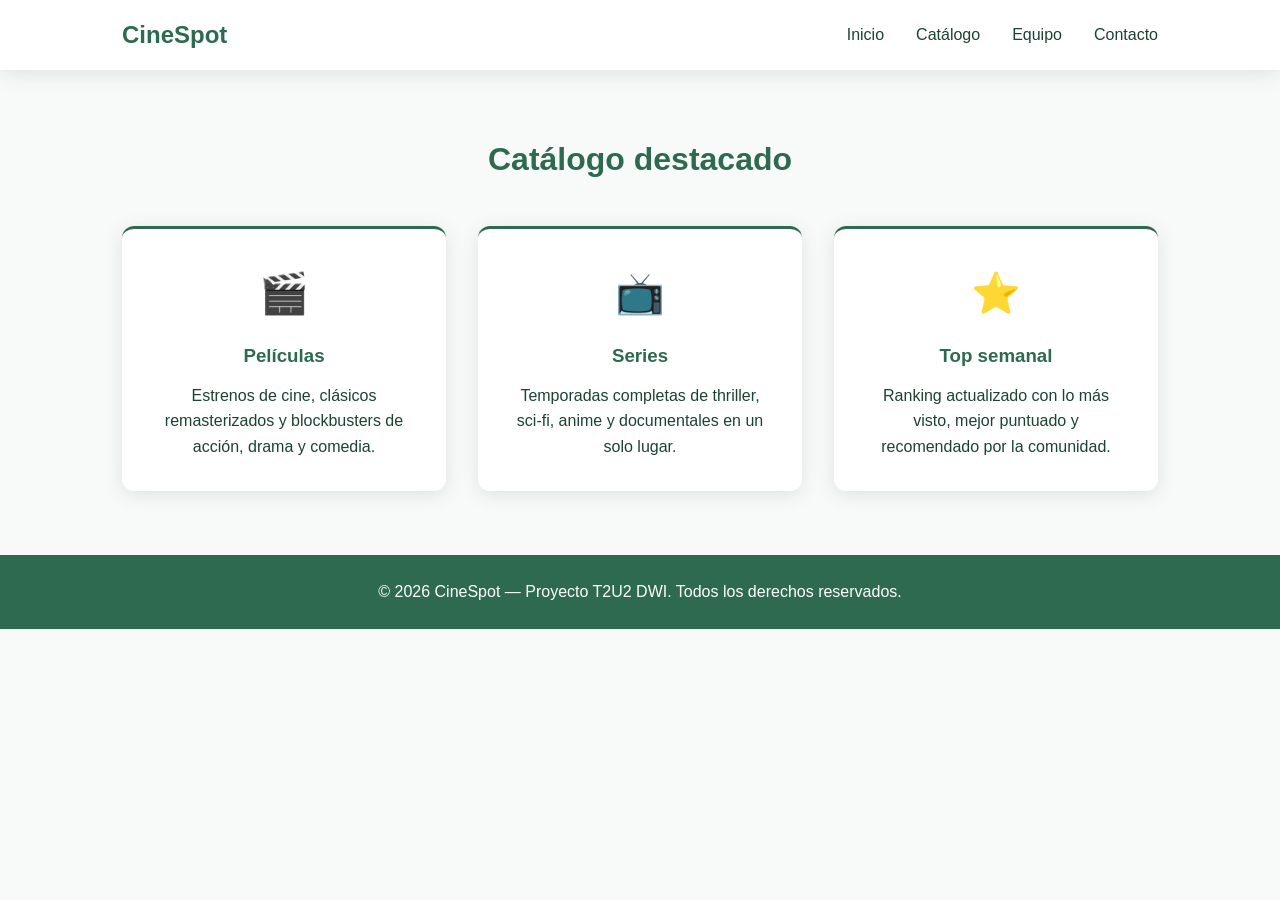
<file: catalogo.html>
﻿<!DOCTYPE html>
<html lang="es">
<head>
  <meta charset="UTF-8">
  <meta http-equiv="Content-Type" content="text/html; charset=UTF-8">
  <meta name="viewport" content="width=device-width, initial-scale=1.0">
  <meta name="description" content="Catalogo de peliculas y series en CineSpot">
  <title>Catalogo | CineSpot</title>
  <link rel="stylesheet" href="css/estilos.css">
  <link rel="stylesheet" href="css/diseno.css">
</head>
<body>
  <header class="header">
    <nav class="nav">
      <a href="index.html" class="logo">CineSpot</a>
      <ul class="nav-links">
        <li><a href="index.html">Inicio</a></li>
        <li><a href="catalogo.html" class="activo">Cat&aacute;logo</a></li>
        <li><a href="equipo.html">Equipo</a></li>
        <li><a href="contacto.html">Contacto</a></li>
      </ul>
    </nav>
  </header>

  <main class="pagina">
    <section class="servicios">
      <h2>Cat&aacute;logo destacado</h2>
      <div class="cards">
        <article class="card">
          <div class="card-icon" aria-hidden="true">&#127916;</div>
          <h3>Pel&iacute;culas</h3>
          <p>Estrenos de cine, cl&aacute;sicos remasterizados y blockbusters de acci&oacute;n, drama y comedia.</p>
        </article>
        <article class="card">
          <div class="card-icon" aria-hidden="true">&#128250;</div>
          <h3>Series</h3>
          <p>Temporadas completas de thriller, sci-fi, anime y documentales en un solo lugar.</p>
        </article>
        <article class="card">
          <div class="card-icon" aria-hidden="true">&#11088;</div>
          <h3>Top semanal</h3>
          <p>Ranking actualizado con lo m&aacute;s visto, mejor puntuado y recomendado por la comunidad.</p>
        </article>
      </div>
    </section>
  </main>

  <footer class="footer">
    <p>&copy; 2026 CineSpot &mdash; Proyecto T2U2 DWI. Todos los derechos reservados.</p>
  </footer>
</body>
</html>
</file>
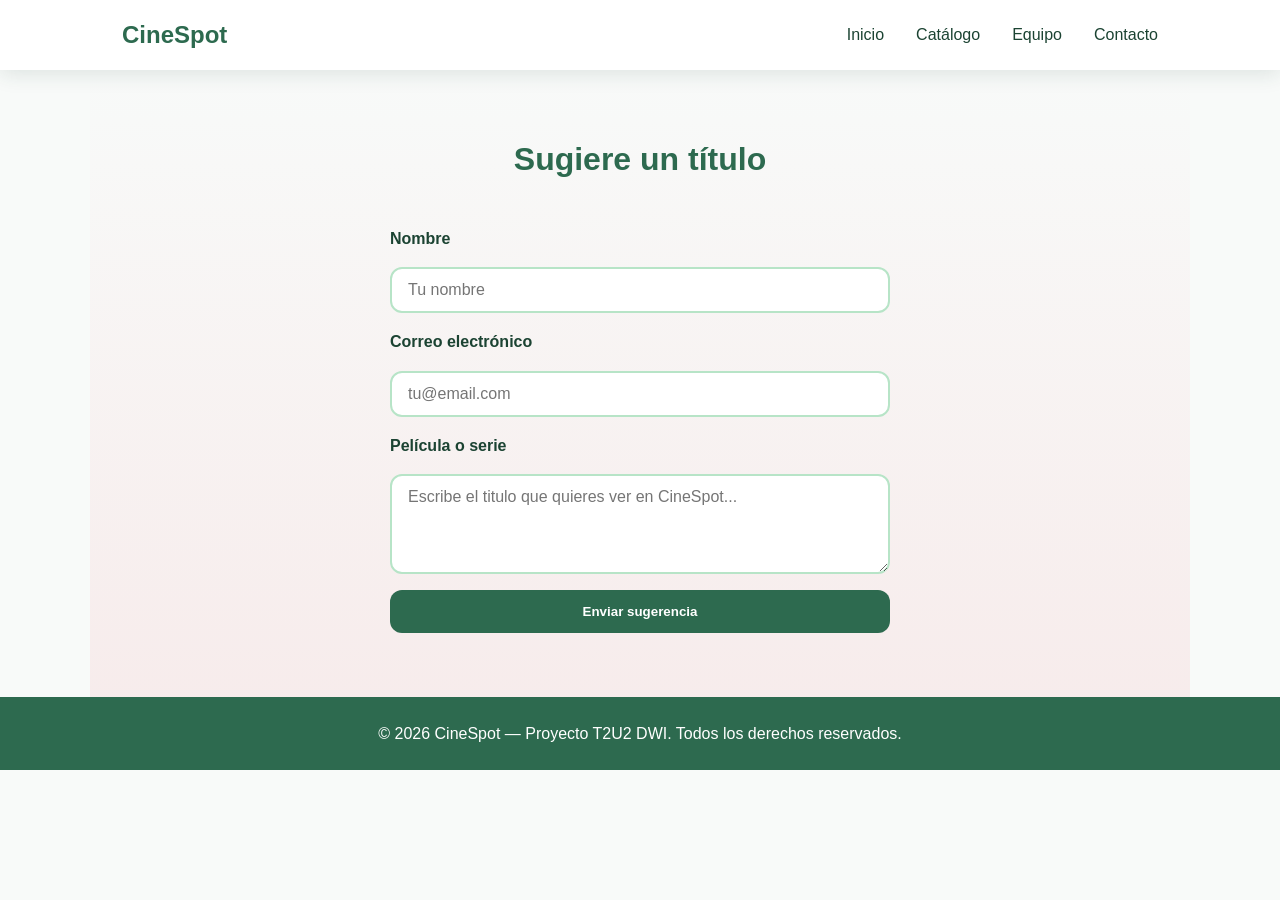
<file: contacto.html>
﻿<!DOCTYPE html>
<html lang="es">
<head>
  <meta charset="UTF-8">
  <meta http-equiv="Content-Type" content="text/html; charset=UTF-8">
  <meta name="viewport" content="width=device-width, initial-scale=1.0">
  <meta name="description" content="Contacto y sugerencias para CineSpot">
  <title>Contacto | CineSpot</title>
  <link rel="stylesheet" href="css/estilos.css">
  <link rel="stylesheet" href="css/diseno.css">
</head>
<body>
  <header class="header">
    <nav class="nav">
      <a href="index.html" class="logo">CineSpot</a>
      <ul class="nav-links">
        <li><a href="index.html">Inicio</a></li>
        <li><a href="catalogo.html">Cat&aacute;logo</a></li>
        <li><a href="equipo.html">Equipo</a></li>
        <li><a href="contacto.html" class="activo">Contacto</a></li>
      </ul>
    </nav>
  </header>

  <main class="pagina">
    <section class="contacto">
      <h2>Sugiere un t&iacute;tulo</h2>
      <form class="formulario">
        <label for="nombre">Nombre</label>
        <input type="text" id="nombre" name="nombre" placeholder="Tu nombre" required>

        <label for="email">Correo electr&oacute;nico</label>
        <input type="email" id="email" name="email" placeholder="tu@email.com" required>

        <label for="mensaje">Pel&iacute;cula o serie</label>
        <textarea id="mensaje" name="mensaje" rows="4" placeholder="Escribe el titulo que quieres ver en CineSpot..." required></textarea>

        <button type="submit" class="btn btn-primary">Enviar sugerencia</button>
      </form>
    </section>
  </main>

  <footer class="footer">
    <p>&copy; 2026 CineSpot &mdash; Proyecto T2U2 DWI. Todos los derechos reservados.</p>
  </footer>
</body>
</html>
</file>
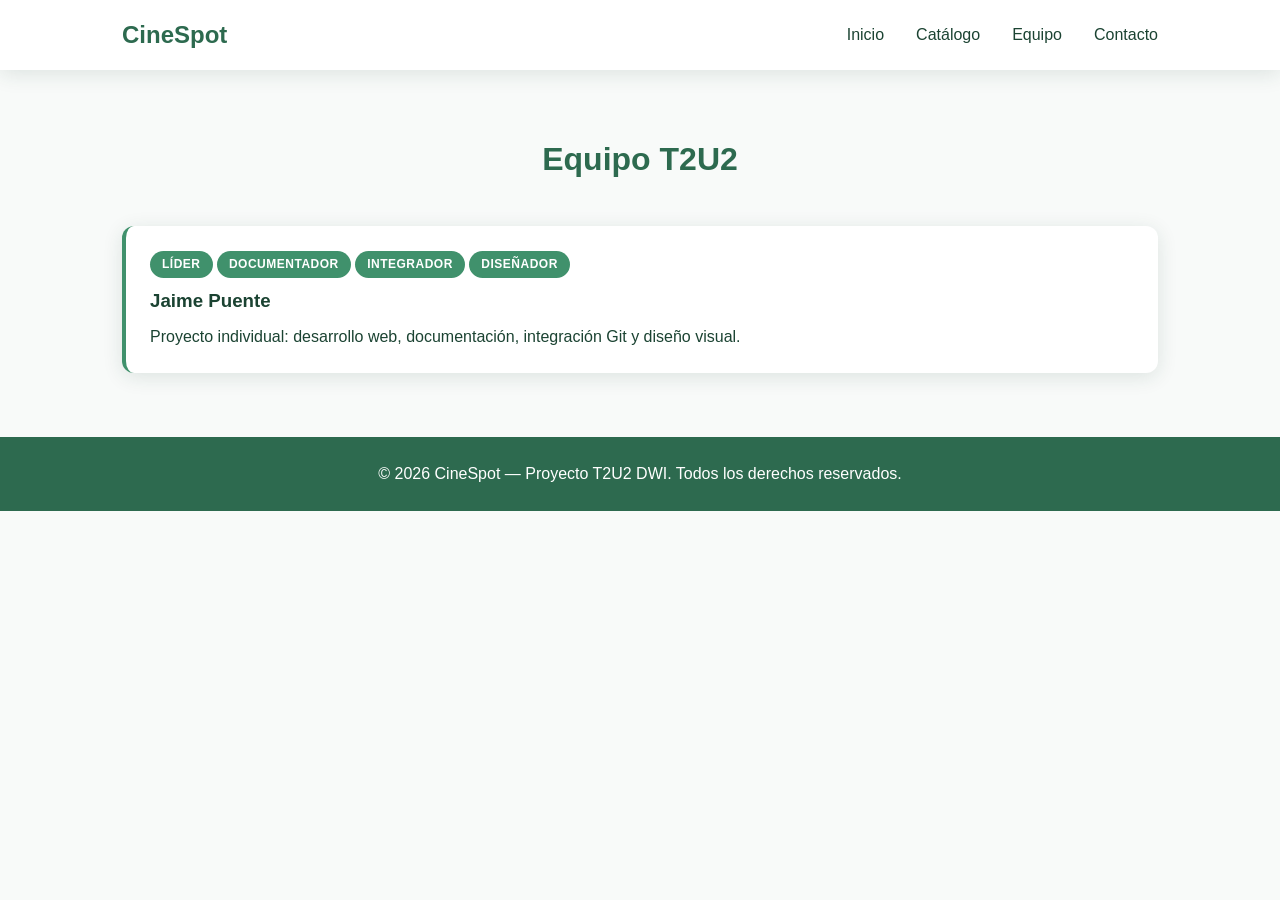
<file: equipo.html>
﻿<!DOCTYPE html>
<html lang="es">
<head>
  <meta charset="UTF-8">
  <meta http-equiv="Content-Type" content="text/html; charset=UTF-8">
  <meta name="viewport" content="width=device-width, initial-scale=1.0">
  <meta name="description" content="Equipo del proyecto CineSpot T2U2">
  <title>Equipo | CineSpot</title>
  <link rel="stylesheet" href="css/estilos.css">
  <link rel="stylesheet" href="css/diseno.css">
</head>
<body>
  <header class="header">
    <nav class="nav">
      <a href="index.html" class="logo">CineSpot</a>
      <ul class="nav-links">
        <li><a href="index.html">Inicio</a></li>
        <li><a href="catalogo.html">Cat&aacute;logo</a></li>
        <li><a href="equipo.html" class="activo">Equipo</a></li>
        <li><a href="contacto.html">Contacto</a></li>
      </ul>
    </nav>
  </header>

  <main class="pagina">
    <section class="equipo">
      <h2>Equipo T2U2</h2>
      <div class="equipo-grid">
        <div class="miembro">
          <span class="rol">L&iacute;der</span>
          <span class="rol">Documentador</span>
          <span class="rol">Integrador</span>
          <span class="rol">Dise&ntilde;ador</span>
          <h3>Jaime Puente</h3>
          <p>Proyecto individual: desarrollo web, documentaci&oacute;n, integraci&oacute;n Git y dise&ntilde;o visual.</p>
        </div>
      </div>
    </section>
  </main>

  <footer class="footer">
    <p>&copy; 2026 CineSpot &mdash; Proyecto T2U2 DWI. Todos los derechos reservados.</p>
  </footer>
</body>
</html>
</file>
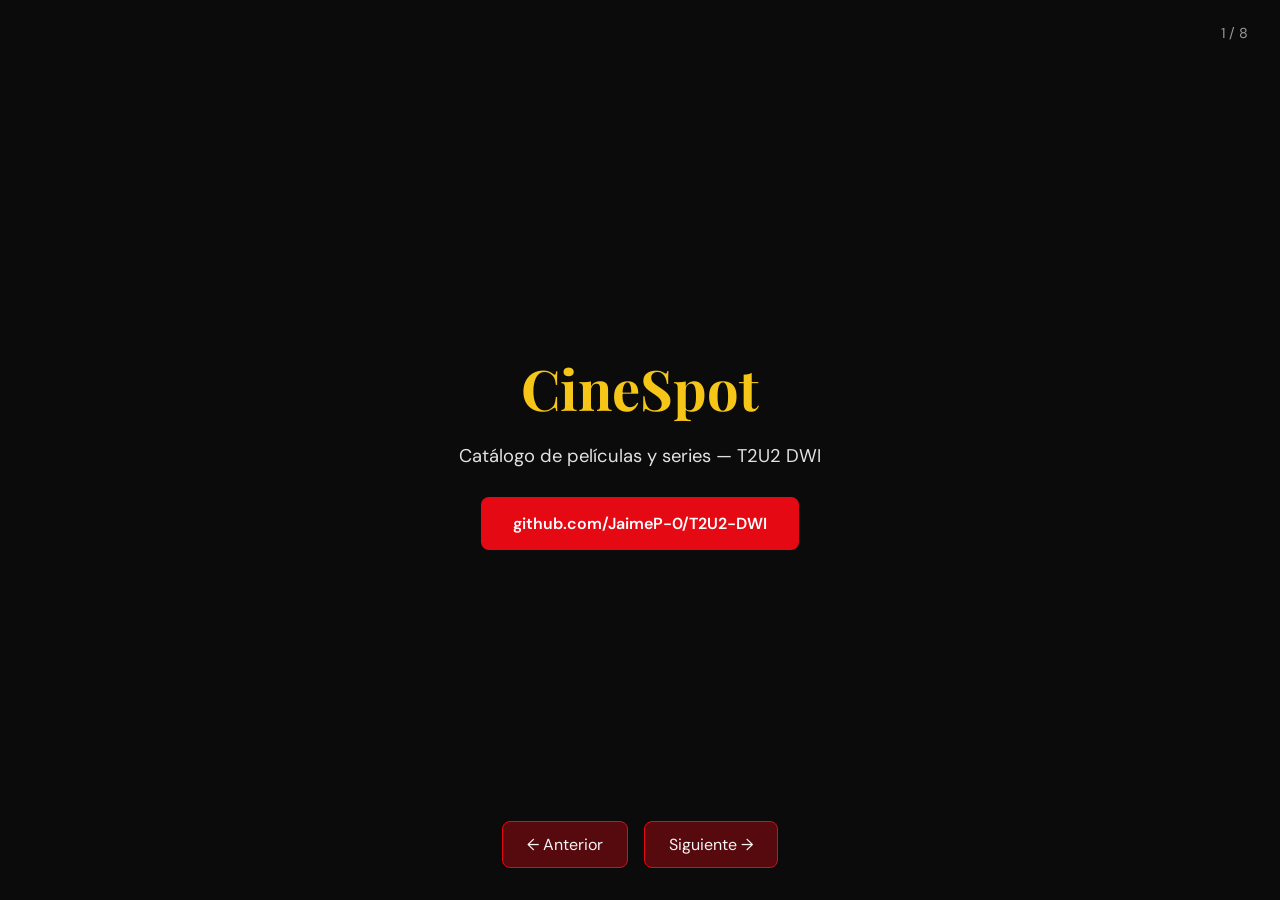
<file: docs/presentacion.html>
﻿<!DOCTYPE html>
<html lang="es">
<head>
  <meta charset="UTF-8">
  <meta http-equiv="Content-Type" content="text/html; charset=UTF-8">
  <meta name="viewport" content="width=device-width, initial-scale=1.0">
  <title>Presentaci&oacute;n &mdash; T2U2 DWI | CineSpot</title>
  <style>
    @import url('https://fonts.googleapis.com/css2?family=DM+Sans:wght@400;600;700&family=Playfair+Display:wght@700&display=swap');

    * { box-sizing: border-box; margin: 0; padding: 0; }

    body {
      font-family: 'DM Sans', sans-serif;
      background: #0b0b0b;
      color: #f5f5f5;
      overflow: hidden;
    }

    .deck {
      width: 100vw;
      height: 100vh;
      position: relative;
    }

    .slide {
      position: absolute;
      inset: 0;
      display: none;
      flex-direction: column;
      justify-content: center;
      align-items: center;
      padding: 3rem 4rem;
      text-align: center;
      animation: fadeIn 0.5s ease;
    }

    .slide.active { display: flex; }

    @keyframes fadeIn {
      from { opacity: 0; transform: translateY(20px); }
      to { opacity: 1; transform: translateY(0); }
    }

    .slide h1 {
      font-family: 'Playfair Display', serif;
      font-size: clamp(2rem, 5vw, 3.5rem);
      color: #f5c518;
      margin-bottom: 1rem;
    }

    .slide h2 {
      font-size: clamp(1.5rem, 3vw, 2.2rem);
      color: #e50914;
      margin-bottom: 1.5rem;
    }

    .slide p, .slide li {
      font-size: 1.15rem;
      max-width: 800px;
      line-height: 1.7;
      opacity: 0.92;
    }

    .slide ul {
      text-align: left;
      list-style: none;
      max-width: 700px;
    }

    .slide ul li {
      padding: 0.5rem 0;
      padding-left: 1.5rem;
      position: relative;
    }

    .slide ul li::before {
      content: "\2192";
      position: absolute;
      left: 0;
      color: #e50914;
    }

    .roles {
      display: grid;
      grid-template-columns: repeat(auto-fit, minmax(200px, 1fr));
      gap: 1.5rem;
      max-width: 900px;
      margin-top: 1rem;
    }

    .rol-card {
      background: rgba(229, 9, 20, 0.15);
      border: 1px solid #e50914;
      border-radius: 12px;
      padding: 1.5rem;
    }

    .rol-card strong {
      display: block;
      color: #f5c518;
      font-size: 0.85rem;
      text-transform: uppercase;
      letter-spacing: 1px;
      margin-bottom: 0.5rem;
    }

    .flow-diagram {
      background: rgba(255,255,255,0.05);
      border-radius: 12px;
      padding: 2rem;
      font-family: monospace;
      font-size: 0.95rem;
      text-align: left;
      line-height: 1.8;
      color: #cccccc;
      max-width: 650px;
    }

    .repo-link {
      display: inline-block;
      margin-top: 1.5rem;
      padding: 1rem 2rem;
      background: #e50914;
      color: #fff;
      text-decoration: none;
      border-radius: 8px;
      font-weight: 600;
      transition: background 0.3s;
    }

    .repo-link:hover { background: #b20710; }

    .nav-bar {
      position: fixed;
      bottom: 2rem;
      left: 50%;
      transform: translateX(-50%);
      display: flex;
      gap: 1rem;
      z-index: 10;
    }

    .nav-bar button {
      padding: 0.75rem 1.5rem;
      background: rgba(229, 9, 20, 0.35);
      border: 1px solid #e50914;
      color: #f5f5f5;
      border-radius: 8px;
      cursor: pointer;
      font-family: inherit;
      font-size: 1rem;
    }

    .nav-bar button:hover { background: #e50914; }

    .counter {
      position: fixed;
      top: 1.5rem;
      right: 2rem;
      font-size: 0.9rem;
      opacity: 0.6;
    }
  </style>
</head>
<body>
  <div class="counter"><span id="current">1</span> / <span id="total">8</span></div>

  <div class="deck">
    <section class="slide active">
      <h1>CineSpot</h1>
      <p>Cat&aacute;logo de pel&iacute;culas y series &mdash; T2U2 DWI</p>
      <a class="repo-link" href="https://github.com/JaimeP-0/T2U2-DWI" target="_blank">github.com/JaimeP-0/T2U2-DWI</a>
    </section>

    <section class="slide">
      <h2>Objetivo del proyecto</h2>
      <p>Crear una landing page con HTML y CSS para un cat&aacute;logo ficticio de pel&iacute;culas y series, demostrando adem&aacute;s el uso profesional de Git y GitHub con ramas, pull requests, revisi&oacute;n de c&oacute;digo y resoluci&oacute;n de conflictos.</p>
    </section>

    <section class="slide">
      <h2>Integrantes y roles</h2>
      <div class="roles">
        <div class="rol-card"><strong>Integrante &uacute;nico</strong>Jaime Puente<br>Proyecto individual</div>
        <div class="rol-card"><strong>L&iacute;der</strong>Coordinaci&oacute;n y decisiones</div>
        <div class="rol-card"><strong>Documentador</strong>README y presentaci&oacute;n</div>
        <div class="rol-card"><strong>Integrador / Dise&ntilde;ador</strong>PRs, merge y estilos visuales</div>
      </div>
    </section>

    <section class="slide">
      <h2>Estructura del sitio web</h2>
      <ul>
        <li>Varias paginas HTML enlazadas (sin anclas #)</li>
        <li>Header con navegacion entre paginas</li>
        <li>Tarjetas de cat&aacute;logo (pel&iacute;culas, series, top semanal)</li>
        <li>Presentaci&oacute;n del equipo T2U2</li>
        <li>Formulario para sugerir t&iacute;tulos</li>
      </ul>
    </section>

    <section class="slide">
      <h2>Flujo de trabajo Git</h2>
      <div class="flow-diagram">
main ---- codigo estable (produccion)<br>
  |<br>
  +-- dev ---- HTML + CSS base<br>
  |<br>
  +-- diseno -- mejoras visuales<br>
        |<br>
        +-- PR -&gt; revision -&gt; merge -&gt; main
      </div>
    </section>

    <section class="slide">
      <h2>Pull Request y revisi&oacute;n</h2>
      <ul>
        <li>PR creado desde <strong>dev</strong> hacia <strong>main</strong></li>
        <li>Revisi&oacute;n de c&oacute;digo en rol de integrador (proyecto individual)</li>
        <li>Comentarios sobre estructura HTML y accesibilidad</li>
        <li>Aprobaci&oacute;n antes del merge</li>
      </ul>
    </section>

    <section class="slide">
      <h2>Resoluci&oacute;n de conflictos</h2>
      <ul>
        <li>Conflicto en <code>index.html</code> &mdash; etiqueta &lt;title&gt;</li>
        <li>Rama <strong>dev</strong>: &quot;CineSpot | Estrenos y Series&quot;</li>
        <li>Rama <strong>diseno</strong>: &quot;CineSpot | T2U2 DWI&quot;</li>
        <li>Resoluci&oacute;n: se mantuvo &quot;CineSpot | T2U2 DWI&quot;</li>
      </ul>
    </section>

    <section class="slide">
      <h2>Conclusi&oacute;n</h2>
      <p>El proyecto cumple con los requisitos de ramas, commits descriptivos, PR con revisi&oacute;n y resoluci&oacute;n de conflictos. CineSpot es responsive y tiene est&eacute;tica de cine.</p>
      <a class="repo-link" href="https://github.com/JaimeP-0/T2U2-DWI" target="_blank">Ver repositorio en GitHub</a>
    </section>
  </div>

  <div class="nav-bar">
    <button id="prev">&larr; Anterior</button>
    <button id="next">Siguiente &rarr;</button>
  </div>

  <script>
    const slides = document.querySelectorAll('.slide');
    let index = 0;

    function showSlide(i) {
      slides.forEach(s => s.classList.remove('active'));
      slides[i].classList.add('active');
      document.getElementById('current').textContent = i + 1;
    }

    document.getElementById('prev').addEventListener('click', () => {
      index = (index - 1 + slides.length) % slides.length;
      showSlide(index);
    });

    document.getElementById('next').addEventListener('click', () => {
      index = (index + 1) % slides.length;
      showSlide(index);
    });

    document.addEventListener('keydown', (e) => {
      if (e.key === 'ArrowRight') document.getElementById('next').click();
      if (e.key === 'ArrowLeft') document.getElementById('prev').click();
    });
  </script>
</body>
</html>
</file>
<file: css/estilos.css>
/* Estilos base - rama dev */
*,
*::before,
*::after {
  box-sizing: border-box;
  margin: 0;
  padding: 0;
}

:root {
  --color-primario: #2d6a4f;
  --color-secundario: #40916c;
  --color-fondo: #f8faf9;
  --color-texto: #1b4332;
  --color-blanco: #ffffff;
  --sombra: 0 4px 20px rgba(27, 67, 50, 0.12);
  --radio: 12px;
  --transicion: 0.3s ease;
}

html {
  scroll-behavior: smooth;
}

body {
  font-family: "Segoe UI", Tahoma, Geneva, Verdana, sans-serif;
  background-color: var(--color-fondo);
  color: var(--color-texto);
  line-height: 1.6;
}

.header {
  position: sticky;
  top: 0;
  z-index: 100;
  background: var(--color-blanco);
  box-shadow: var(--sombra);
}

.nav {
  max-width: 1100px;
  margin: 0 auto;
  padding: 1rem 2rem;
  display: flex;
  justify-content: space-between;
  align-items: center;
}

.logo {
  font-size: 1.5rem;
  font-weight: 700;
  color: var(--color-primario);
  text-decoration: none;
}

.nav-links {
  display: flex;
  list-style: none;
  gap: 2rem;
}

.nav-links a {
  color: var(--color-texto);
  text-decoration: none;
  font-weight: 500;
  transition: color var(--transicion);
}

.nav-links a:hover {
  color: var(--color-secundario);
}

.hero {
  min-height: 70vh;
  display: flex;
  align-items: center;
  justify-content: center;
  text-align: center;
  padding: 4rem 2rem;
  background: linear-gradient(135deg, #d8f3dc 0%, #b7e4c7 50%, #95d5b2 100%);
}

.hero-content {
  max-width: 700px;
}

.hero h1 {
  font-size: clamp(2rem, 5vw, 3rem);
  margin-bottom: 1rem;
  color: var(--color-primario);
}

.hero p {
  font-size: 1.15rem;
  margin-bottom: 2rem;
  opacity: 0.9;
}

.btn {
  display: inline-block;
  padding: 0.85rem 2rem;
  border-radius: var(--radio);
  text-decoration: none;
  font-weight: 600;
  border: none;
  cursor: pointer;
  transition: transform var(--transicion), box-shadow var(--transicion);
}

.btn-primary {
  background: var(--color-primario);
  color: var(--color-blanco);
}

.btn-primary:hover {
  transform: translateY(-2px);
  box-shadow: var(--sombra);
}

.servicios,
.equipo,
.contacto {
  max-width: 1100px;
  margin: 0 auto;
  padding: 4rem 2rem;
}

.servicios h2,
.equipo h2,
.contacto h2 {
  text-align: center;
  font-size: 2rem;
  margin-bottom: 2.5rem;
  color: var(--color-primario);
}

.cards {
  display: grid;
  grid-template-columns: repeat(auto-fit, minmax(280px, 1fr));
  gap: 2rem;
}

.card {
  background: var(--color-blanco);
  padding: 2rem;
  border-radius: var(--radio);
  box-shadow: var(--sombra);
  text-align: center;
  transition: transform var(--transicion);
}

.card:hover {
  transform: translateY(-5px);
}

.card-icon {
  font-size: 2.5rem;
  margin-bottom: 1rem;
}

.card h3 {
  margin-bottom: 0.75rem;
  color: var(--color-primario);
}

.equipo-grid {
  display: grid;
  grid-template-columns: repeat(auto-fit, minmax(240px, 1fr));
  gap: 1.5rem;
}

.miembro {
  background: var(--color-blanco);
  padding: 1.5rem;
  border-radius: var(--radio);
  box-shadow: var(--sombra);
  border-left: 4px solid var(--color-secundario);
}

.rol {
  display: inline-block;
  background: var(--color-secundario);
  color: var(--color-blanco);
  font-size: 0.75rem;
  font-weight: 600;
  padding: 0.25rem 0.75rem;
  border-radius: 20px;
  margin-bottom: 0.5rem;
  text-transform: uppercase;
  letter-spacing: 0.5px;
}

.miembro h3 {
  margin-bottom: 0.5rem;
}

.formulario {
  max-width: 500px;
  margin: 0 auto;
  display: flex;
  flex-direction: column;
  gap: 1rem;
}

.formulario label {
  font-weight: 600;
}

.formulario input,
.formulario textarea {
  padding: 0.75rem 1rem;
  border: 2px solid #b7e4c7;
  border-radius: var(--radio);
  font-family: inherit;
  font-size: 1rem;
  transition: border-color var(--transicion);
}

.formulario input:focus,
.formulario textarea:focus {
  outline: none;
  border-color: var(--color-primario);
}

.footer {
  background: var(--color-primario);
  color: var(--color-blanco);
  text-align: center;
  padding: 1.5rem;
}

@media (max-width: 768px) {
  .nav {
    flex-direction: column;
    gap: 1rem;
  }

  .nav-links {
    gap: 1rem;
    flex-wrap: wrap;
    justify-content: center;
  }
}
</file>
<file: css/diseno.css>
﻿/* Estilos de diseno - rama diseno */
.hero h1 {
  letter-spacing: -0.5px;
  text-shadow: 0 4px 20px rgba(229, 9, 20, 0.35);
}

.card {
  border-top: 3px solid var(--color-primario);
}

.miembro:hover {
  transform: translateY(-3px);
  transition: transform 0.3s ease;
}

.logo:hover {
  color: var(--color-secundario);
  transition: color 0.3s ease;
}

.contacto {
  background: linear-gradient(180deg, rgba(255, 255, 255, 0.02) 0%, rgba(229, 9, 20, 0.06) 100%);
}
</file>
